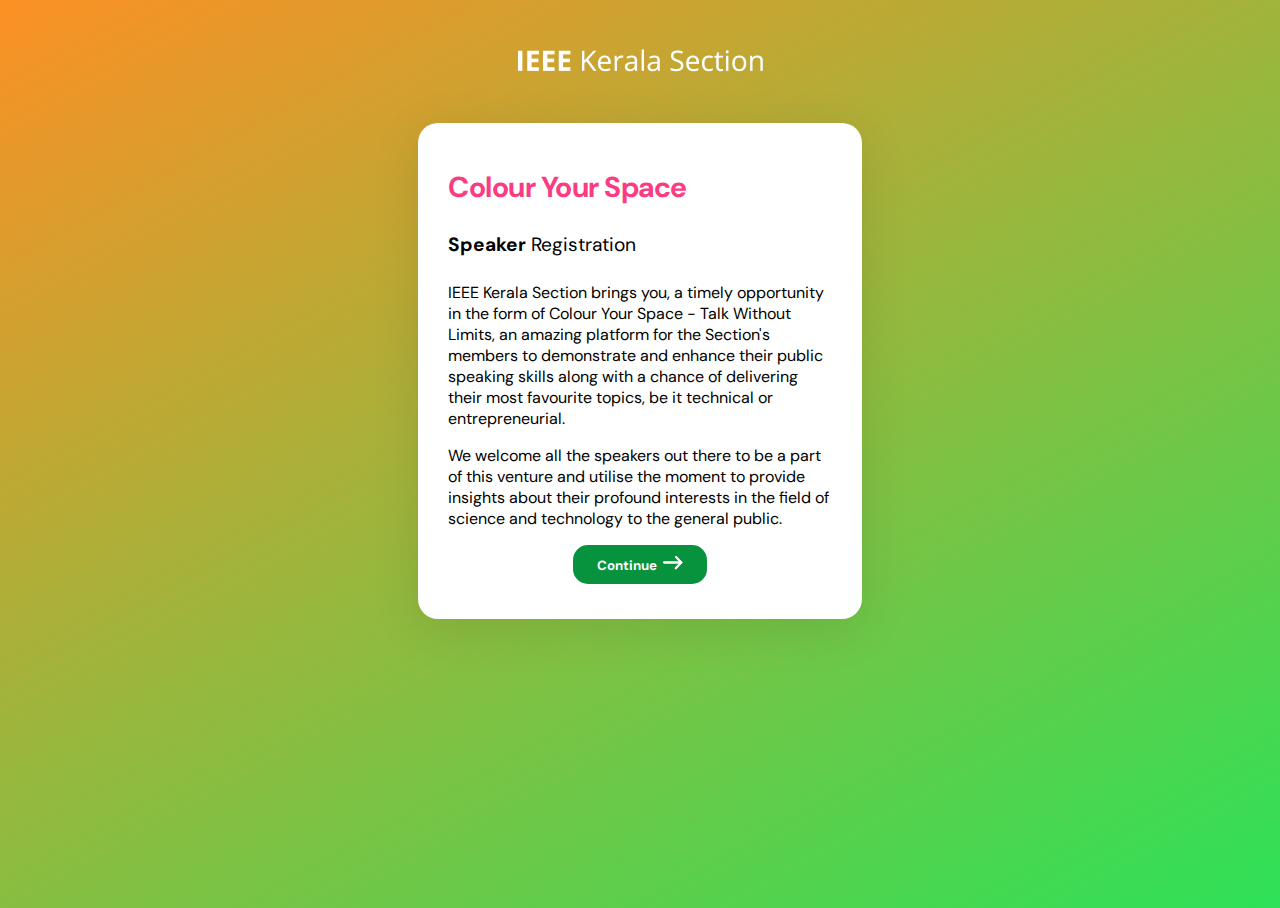
<file: index.html>
<!DOCTYPE html>
<html lang="en">
  <head>
    <!-- Required meta tags -->
    <meta charset="utf-8" />
    <meta name="viewport" content="width=device-width, initial-scale=1" />

    <!-- Bootstrap CSS -->
    <link
      href="https://cdn.jsdelivr.net/npm/bootstrap@5.1.3/dist/css/bootstrap.min.css"
      rel="stylesheet"
      integrity="sha384-1BmE4kWBq78iYhFldvKuhfTAU6auU8tT94WrHftjDbrCEXSU1oBoqyl2QvZ6jIW3"
      crossorigin="anonymous"
    />
    <!-- Google Fonts -->
    <link rel="preconnect" href="https://fonts.googleapis.com" />
    <link rel="preconnect" href="https://fonts.gstatic.com" crossorigin />
    <link
      href="https://fonts.googleapis.com/css2?family=DM+Sans&display=swap"
      rel="stylesheet"
    />

    <title>IEEE Kerala Section CYS Speaker Registration</title>
    <link rel="stylesheet" href="style.css" />
  </head>

  <!-- <body onload="randomgenerator(1,6)"> -->
    <body>
      
    
    <div class="">
      <img src="resources/ks.png" alt="" style="max-width: 250px; margin-top: 40px; margin-left: 50%; transform: translateX(-50%);">

      <div class="inner-container">
        <div class="d-flex justify-content-center">
          <div
            class="d-flex flex-column justify-content-center align-items-center"
          >
           
          <h5 class="" style="letter-spacing: -0.5px; font-size: 1.8rem; margin-bottom: 5px;">Colour Your Space</h5>

            <h4 class="logo-text mb-3" style="font-size: 1.2rem;"><span>Speaker</span> Registration</h4>
            <!-- <h5 class="" style="letter-spacing: -0.5px;">Colour Your Space</h5> -->
            <p>
              IEEE Kerala Section brings you, a timely opportunity in the form of Colour Your Space - Talk Without Limits, an amazing platform for the Section's members to demonstrate and enhance their public speaking skills along with a chance of delivering their most favourite topics, be it technical or entrepreneurial.
            </p>
            <p>
              We welcome all the speakers out there to be a part of this venture and utilise the moment to provide insights about their profound interests in the field of science and technology to the general public.
            </p>
          </div>
        </div>

        
           
          <div class="row mt-2">
      
            <button role="button" class="custom-btn card-body" >
              <a href="registration.html">Continue&nbsp;
              <img src="resources/arrow.svg" style="height: 15px;" id="arrow"></img>
              </a>
            </button>
          </div>
          <p id="redir" style="text-align: center; margin: 0; padding: 0; margin-top: 10px; font-size: 13px; color: rgb(96, 0, 185);"></p>
      </div>
    </div>
    </div>

    

    <script
      src="https://cdn.jsdelivr.net/npm/bootstrap@5.1.3/dist/js/bootstrap.bundle.min.js"
      integrity="sha384-ka7Sk0Gln4gmtz2MlQnikT1wXgYsOg+OMhuP+IlRH9sENBO0LRn5q+8nbTov4+1p"
      crossorigin="anonymous"
    ></script>
    <script src="app.js"></script>
  </body>
</html>
</file>
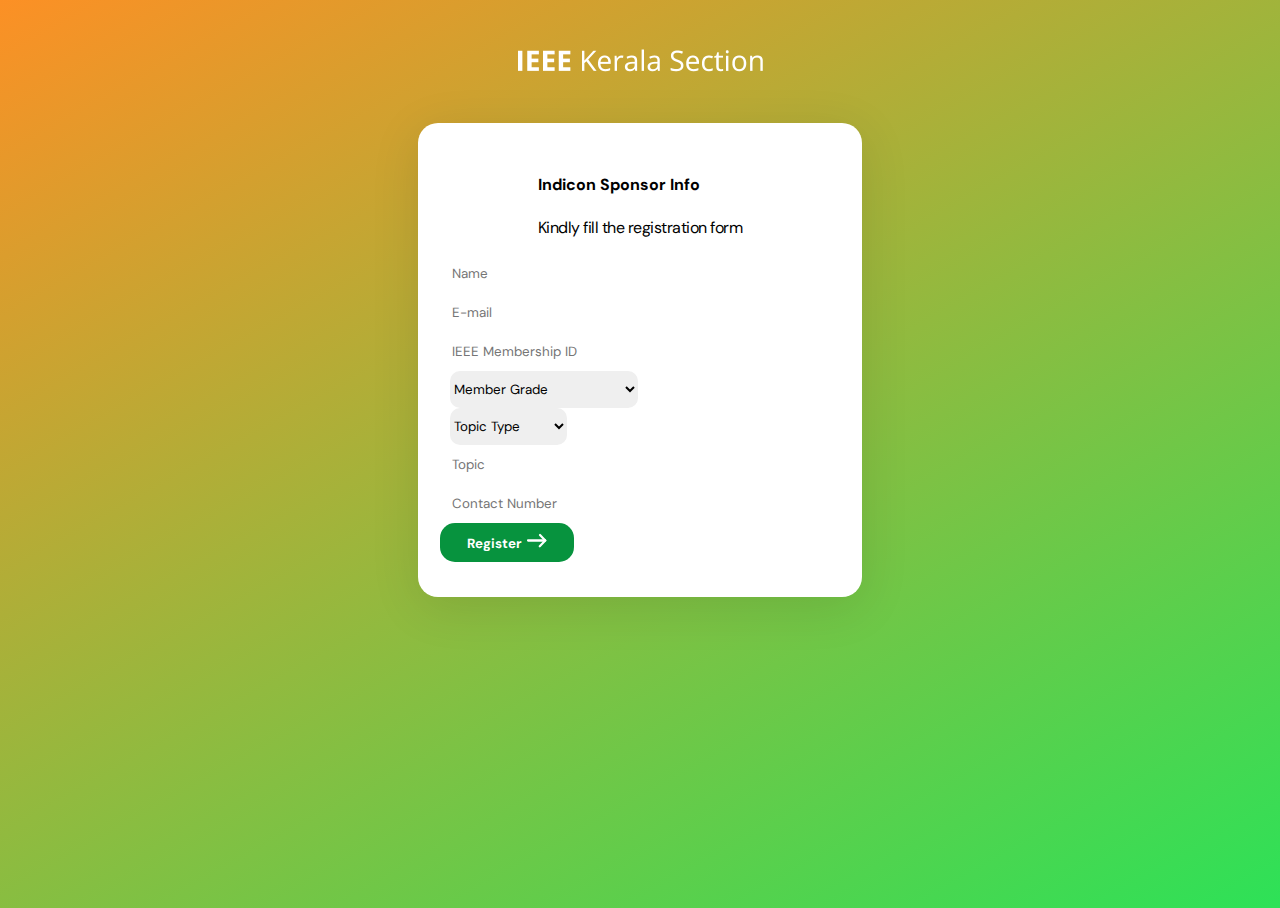
<file: registration.html>
<!DOCTYPE html>
<html lang="en">
  <head>
    <!-- Required meta tags -->
    <meta charset="utf-8" />
    <meta name="viewport" content="width=device-width, initial-scale=1" />

    <!-- Bootstrap CSS -->
    <link
      href="https://cdn.jsdelivr.net/npm/bootstrap@5.1.3/dist/css/bootstrap.min.css"
      rel="stylesheet"
      integrity="sha384-1BmE4kWBq78iYhFldvKuhfTAU6auU8tT94WrHftjDbrCEXSU1oBoqyl2QvZ6jIW3"
      crossorigin="anonymous"
    />

    <!-- Custom CSS -->
    <link rel="stylesheet" href="style.css" />
    <!-- Google Fonts -->
    <link rel="preconnect" href="https://fonts.googleapis.com" />
    <link rel="preconnect" href="https://fonts.gstatic.com" crossorigin />
    <link
      href="https://fonts.googleapis.com/css2?family=DM+Sans&display=swap"
      rel="stylesheet"
    />

    <title>IEEE Kerala Section CYS Speaker Registration Form</title>
  </head>

  <!-- <body onload="randomgenerator(1,6)"> -->
    <body>
      
    
    <div class="">
     <img src="resources/ks.png" alt="" style="max-width: 250px; margin-top: 40px; margin-left: 50%; transform: translateX(-50%);">
      <div class="inner-container">
        <div class="d-flex justify-content-center">
          <div
            class="d-flex flex-column justify-content-center align-items-center"
          >
           
            <h4 class="logo-text mb-1"><span>Indicon Sponsor Info</span> </h4>
            <p class="mb-3 mt-0 pt-0" style="letter-spacing: -0.5px;">Kindly fill the registration form</p>
          </div>
        </div>
        <form name="submit-to-google-sheet">
          <div class="row mt-2">
            <div
              class="
                d-flex
                justify-content-center
                col-lg-12 col-md-12 col-sm-12
              "
            >
              <div class="card">
                <div class="card-body">
                  <input
                    type="text"
                    name="name"
                    id="name"
                    class="form-control"
                    placeholder="Name"
                    aria-label="Name"
                    aria-describedby="basic-addon1"
                    required
                  />
                </div>
              </div>
            </div>
            <div
              class="
                d-flex
                justify-content-center
                mt-3
                col-lg-12 col-md-12 col-sm-12
              "
            >
              <div class="card">
                <div class="card-body">
                  <input
                    type="email"
                    name="email"
                    class="form-control"
                    placeholder="E-mail"
                    aria-label="Name"
                    aria-describedby="basic-addon1"
                    required
                  />
                </div>
              </div>
            </div>
            <div
              class="
                d-flex
                justify-content-center
                mt-3
                col-lg-12 col-md-12 col-sm-12
              "
            >
              <div class="card">
                <div class="card-body">
                  <input
                    type="phone"
                    id="membership-id-input"
                    name="membershipId"
                    class="form-control"
                    placeholder="IEEE Membership ID"
                    aria-label="membership-id"
                    aria-describedby="basic-addon1"
                    required
                  />
                </div>
              </div>
            </div>
            <div
              class="
                d-flex
                justify-content-center
                mt-3
                col-lg-12 col-md-12 col-sm-12
                mt-3
              "
            >
              <div class="card">
                <div class="card-body">
                  <select class="form-select" name="memberGrade" required id="select-grade">
                    <option selected disabled value="">Member Grade</option>
                    <option value="1">Senior Member</option>
                    <option value="2">Graduate Student Member</option>
                    <option value="3">Student Member</option>
                  </select>
                </div>
              </div>
            </div>
          </div>
          <div
              class="
                d-flex
                justify-content-center
                mt-3
                col-lg-12 col-md-12 col-sm-12
                mt-3
              "
            >
              <div class="card">
                <div class="card-body">
                  <select class="form-select" name="topicType" required id="select-topic">
                    <option selected disabled value="">Topic Type</option>
                    <option value="Technical">Technical</option>
                    <option value="Entrepreneurial">Entrepreneurial</option>
                  </select>
                </div>
              </div>
            </div>
            <div class="row">
              <div
                class="
                  d-flex
                  justify-content-center
                  col-lg-12 col-md-12 col-sm-12 mt-3
                "
              >
                <div class="card">
                  <div class="card-body">
                    <input
                      type="text"
                      name="topic"
                      id="topic"
                      class="form-control"
                      placeholder="Topic"
                      aria-label="Topic"
                      aria-describedby="basic-addon1"
                      required
                    />
                  </div>
                </div>
              </div>
              </div>
            <div
            class="
              d-flex
              justify-content-center
              mt-3
              col-lg-12 col-md-12 col-sm-12
            "
          >
            <div class="card">
              <div class="card-body">
                <input
                  id="contact-phone"
                  type="phone"
                  name="phone"
                  class="form-control"
                  placeholder="Contact Number"
                  aria-label="Contact Number"
                  aria-describedby="basic-addon1"
                  required
                />
              </div>
            </div>
          </div>
          <div
            class="
              d-flex
              justify-content-center
              mt-3
              col-lg-12 col-md-12 col-sm-12
              mt-3
            "
          >
            <button type="submit" class="custom-btn card-body" id="submit-btn">
              Register&nbsp;
              <img src="resources/arrow.svg" style="height: 15px;" id="arrow"></img>
            </button>
          </div>
          <p id="redir" style="text-align: center; margin: 0; padding: 0; margin-top: 10px; font-size: 13px; color: rgb(96, 0, 185);"></p>
        </form>
      </div>
    </div>

    <script
      src="https://cdn.jsdelivr.net/npm/bootstrap@5.1.3/dist/js/bootstrap.bundle.min.js"
      integrity="sha384-ka7Sk0Gln4gmtz2MlQnikT1wXgYsOg+OMhuP+IlRH9sENBO0LRn5q+8nbTov4+1p"
      crossorigin="anonymous"
    ></script>
    <script src="app.js"></script>
    <script src="form.js"></script>
  </body>
</html>
</file>
<file: style.css>
* {
  font-family: "DM Sans", sans-serif;
}
html,
body {
  height: 100%;
  overflow-x: hidden;
}

a {
  text-decoration: none !important;
  color: inherit !important;
}

a:hover,
a:focus,
a:active,
a:visited {
  text-decoration: none !important;
  color: inherit !important;
}

h1 {
  margin-bottom: -20px;
  margin-top: 30px;
  color: white;
  text-align: center;
}
h4 {
  font-weight: normal !important;
}
h4 > span {
  font-weight: bold;
}

h5 {
  margin-top: 15px !important;
  margin-bottom: 15px;
  font-weight: bold;
  color: #fa3c83;
}
input {
  height: 37px;
}
select {
  height: 37px;
}
.logo {
  width: 90px;
  border-radius: 100px;
  border: 2px solid rgb(53, 147, 255);
  padding: 15px;
  position: relative;
  left: 5px;
}

.logo :hover {
  cursor: pointer;
}

.logo-text {
  font-family: "DM Sans", sans-serif;
  color: #000;
  font-weight: bold;
}

.card {
  border-radius: 12px;
  width: 400px;
}

.card:hover {
  cursor: pointer;
}

.icon {
  width: 40px;
}

@media screen and (max-width: 480px) {
  .card {
    width: 320px;
  }
}

.form-control {
  border: none;
  border-radius: 10px;
  font-family: "DM Sans", sans-serif;
}

.form-select {
  border: none;
  border-radius: 10px;
  font-family: "DM Sans", sans-serif;
}

.btn-submit {
  width: 150px;
  height: 50px;
  border-radius: 10px;
  font-family: "DM Sans", sans-serif;
  color: white;
  background-color: rgba(0, 0, 0, 0.14);
}

.btn-submit :hover {
  color: white !important;
}

input:focus,
select:focus {
  outline: none !important;
  outline-width: 0 !important;
  border: none;
}
#name:focus {
  outline: none;
  border: none;
  outline: none !important;
  outline-width: 0 !important;
}

.form-control:focus,
select:focus {
  box-shadow: none;
  outline: none;
}

.card-body {
  padding: 0px 10px;
}

.inner-container {
  background-color: #fff;
  margin-top: 5vh;
  margin-bottom: 10vh;

  margin-left: auto;
  margin-right: auto;
  border-radius: 20px;
  padding: 30px;
  padding-bottom: 25px;

  box-shadow: rgba(149, 157, 165, 0.2) 0px 8px 24px;

  box-shadow: rgba(0, 0, 0, 0.1) 0px 10px 50px;
}

.inner-container {
  display: flex;
  flex-direction: column;
  justify-content: center;
  align-items: center;
  align-self: center;
  width: 30vw;
}

.container {
  margin-left: auto;
  margin-right: auto;

  display: flex;
  flex-direction: column;
  justify-content: center;
  align-items: center;
}

.custom-btn {
  background: #07933e;
  /* background: linear-gradient(deg, #f02840, #ff68a0); */
  animation: gradient 3s ease infinite;
  border-radius: 15px;
  border: none;
  color: #fff;
  font-weight: bold;
  padding: 10px 14px;
  min-width: 134px;
  max-width: 400px;
}

.custom-btn:hover {
  background-color: #0e4a61;
  /* background: linear-gradient(90deg, #f02840, #f02840); */
}

.custom-btn:hover #arrow {
  margin-left: 10px;
  transition: 0.3s;
}

.loader-spin {
  animation: spinAnim 1s infinite;
}

#select-clg {
  box-shadow: none;
  outline: none;
  outline-width: 0;
}

@keyframes spinAnim {
  0% {
    transform: rotate(0);
  }
  100% {
    transform: rotate(360deg);
  }
}

@media screen and (max-width: 1200px) {
  .inner-container {
    width: 70vw;
  }
}

@media screen and (max-width: 1024px) {
  .inner-container {
    width: 60vw;
  }
}

@media screen and (max-width: 768px) {
  .inner-container {
    width: 90vw;
  }
}

@media screen and (max-width: 480px) {
  .inner-container {
    width: 90vw;
  }
}
/* @media screen and (max-width: 320px) {
  .inner-container {
    width: 100vw;
  }
} */

body {
  /* background: linear-gradient(-45deg, #e73c7e, #23a6d5, #23d5ab);
  background: linear-gradient(-45deg, #0060ff, #05bfce, #fecd11); */

  background: linear-gradient(151deg, #fc9025, #05f161);

  background-size: 120% 120%;
  -webkit-animation: gradientMove 10s ease infinite;
  -moz-animation: gradientMove 10s ease infinite;
  animation: gradientMove 10s ease infinite;
}

@keyframes gradientFlicker {
  0% {
    background-position: 0% 50%;
  }
  50% {
    background-position: 100% 50%;
  }
  100% {
    background-position: 0% 50%;
  }
}

@-webkit-keyframes gradientMove {
  0% {
    background-position: 10% 0%;
  }
  50% {
    background-position: 46% 52%;
  }
  100% {
    background-position: 10% 0%;
  }
}
@-moz-keyframes gradientMove {
  0% {
    background-position: 10% 0%;
  }
  50% {
    background-position: 46% 52%;
  }
  100% {
    background-position: 10% 0%;
  }
}
@keyframes gradientMove {
  0% {
    background-position: 10% 0%;
  }
  50% {
    background-position: 46% 52%;
  }
  100% {
    background-position: 10% 0%;
  }
}
</file>
